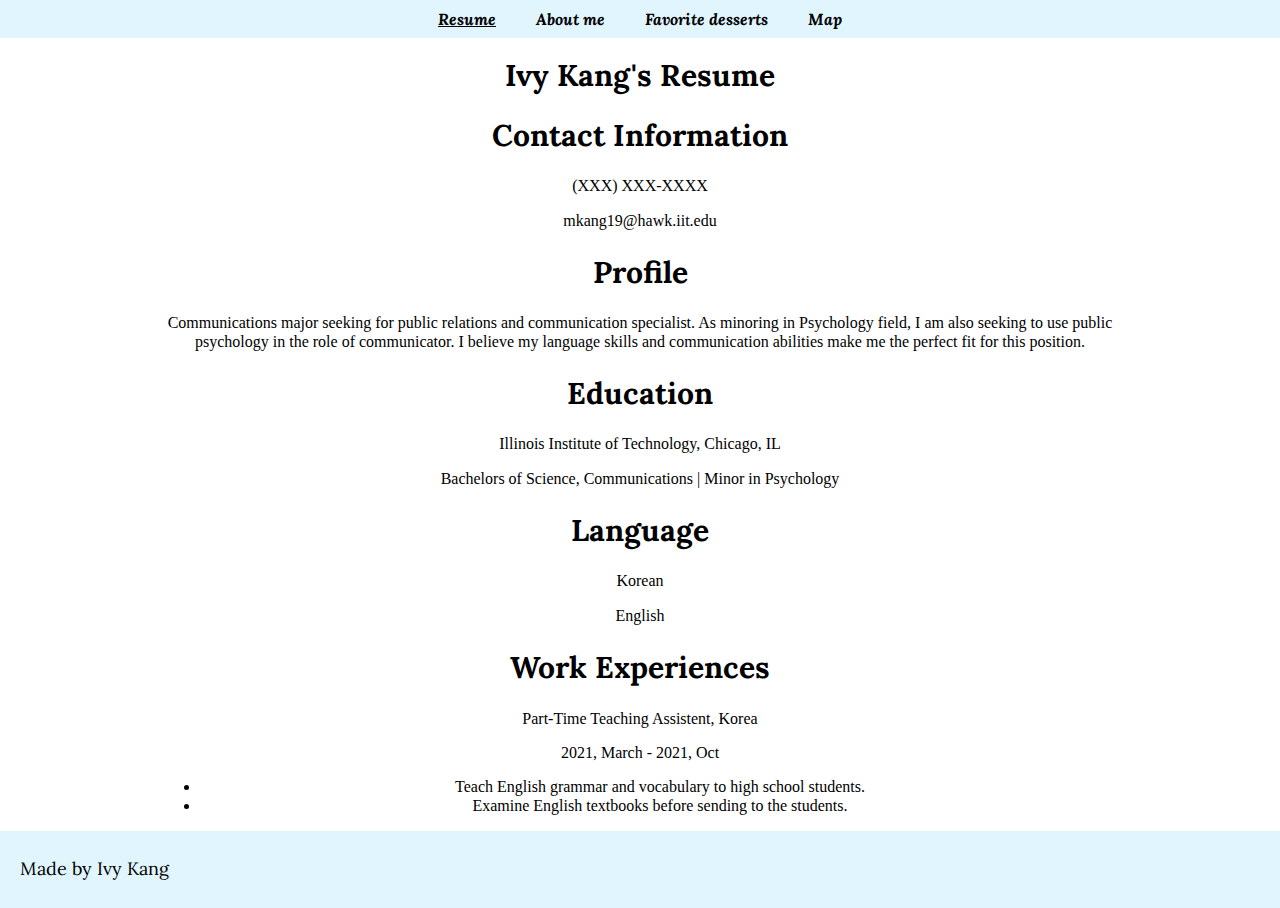
<file: index.html>
<!DOCTYPE html>
<html lang="en">
  <head>
    <meta charset="utf-8">
    <title>Resume</title>
    <link rel="stylesheet" href="css/reset.css">
    <link rel="stylesheet" href="css/style.css">
    <link rel="preconnect" href="https://fonts.googleapis.com">
    <link rel="preconnect" href="https://fonts.gstatic.com" crossorigin>
    <script async src="js/script.js"></script>
    <link href="https://fonts.googleapis.com/css2?family=Hind+Siliguri:wght@300&family=Lora&display=swap" rel="stylesheet">
  </head>
  <body>
    <header>
      <nav id="main-navbar">
        <div id="navbar-container">
          <ul>
            <li id="onpage"><a href="index.html">Resume</a></li>
            <li><a href="aboutme.html">About me</a></li>
            <li><a href="favdessert.html">Favorite desserts</a></li>
            <li><a href="map.html">Map</a></li>
          </ul>
        </div>  
      </nav>
    </header>
    <div id="container">
      <h1>Ivy Kang's Resume</h1>
      <section id="Contact-Information">
      <h2>Contact Information</h2>
        <p>(XXX) XXX-XXXX</p>
        <p>mkang19@hawk.iit.edu</p>
      </section>
      <section id="profile">
        <h2>Profile</h2>
        <p>Communications major seeking for public relations and communication specialist. As minoring in Psychology field, I am also seeking to use public psychology in the role of communicator. I believe my language skills and communication abilities make me the perfect fit for this position.</p>   
      </section>
      <section id="education">
        <h2>Education</h2>
        <p>Illinois Institute of Technology, Chicago, IL</p>
        <p>Bachelors of Science, Communications | Minor in Psychology</p>
      </section>
      <section id="language">
        <h2>Language</h2>
        <p>Korean</p>
        <p>English</p>
      </section>
      <section id="work-experience">
        <h2>Work Experiences</h2>
        <p>Part-Time Teaching Assistent, Korea</p>
        <p>2021, March - 2021, Oct</p>
        <ul>
          <li>Teach English grammar and vocabulary to high school students.</li>
          <li>Examine English textbooks before sending to the students.</li>
        </ul>		
      </section>       
    </div>  
    <footer id="footer">
      <p>Made by Ivy Kang</p>
    </footer>
  </body>
</html>
</file>
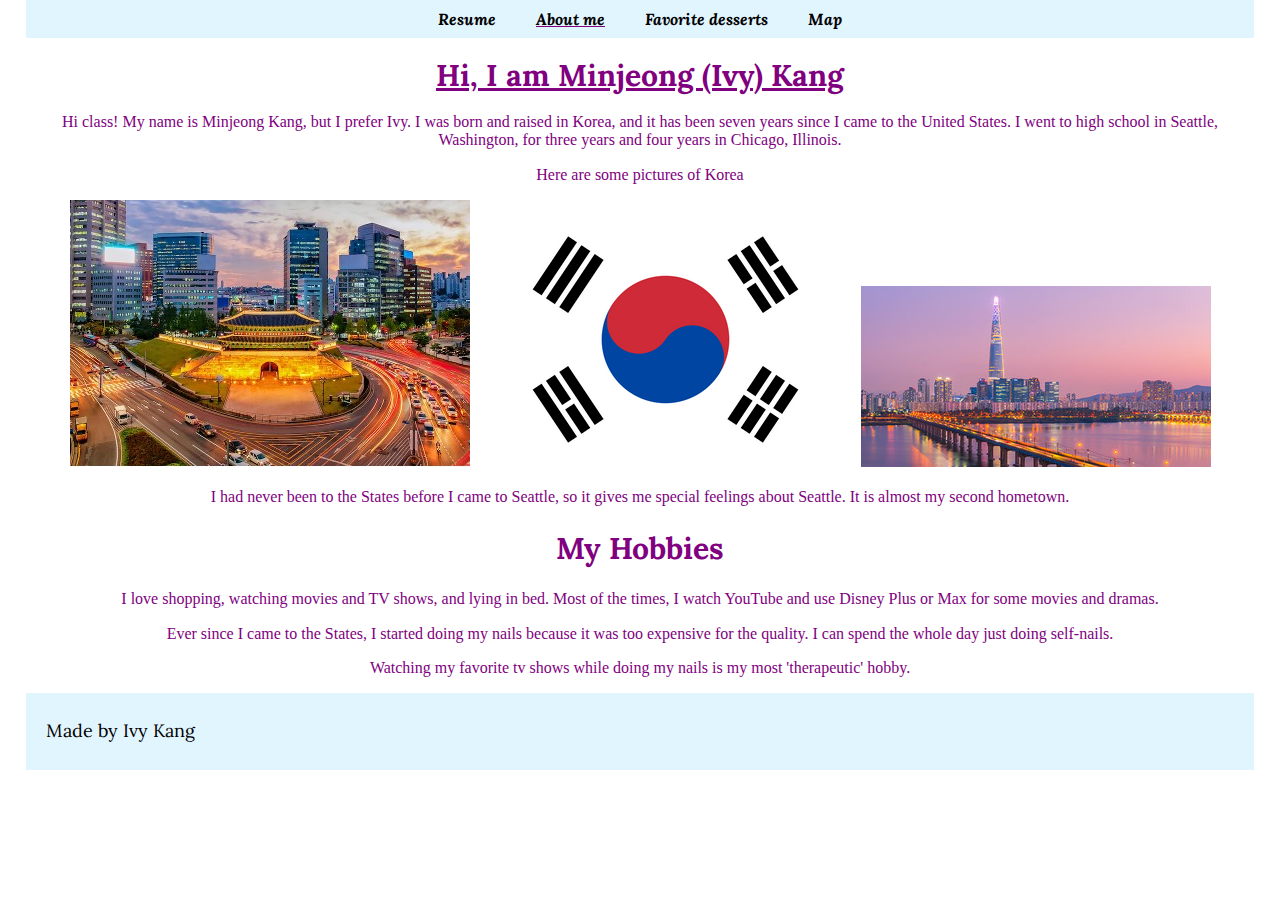
<file: aboutme.html>
<!DOCTYPE html>
<html lang="en">
  <head>
    <meta charset="utf-8">
    <title>About Me</title>
    <link rel="stylesheet" href="css/reset.css">  
    <link rel="stylesheet" href="css/style.css">
    <link rel="preconnect" href="https://fonts.googleapis.com">
    <link rel="preconnect" href="https://fonts.gstatic.com" crossorigin>
    <script async src="js/script.js"></script>
    <link href="https://fonts.googleapis.com/css2?family=Hind+Siliguri:wght@300&family=Lora&display=swap" rel="stylesheet">
  </head>
  <body id="aboutme-wrapper">
    <header>
      <nav id="main-navbar">
        <div id="navbar-container">
          <ul>
            <li><a href="index.html">Resume</a></li>
            <li id="onpage"><a href="aboutme.html">About me</a></li>
            <li><a href="favdessert.html">Favorite desserts</a></li>
            <li><a href="map.html">Map</a></li>
          </ul>
        </div>
      </nav>
    </header>
    <h1>Hi, I am Minjeong (Ivy) Kang</h1>
    <div id="introduction">
      <p>Hi class! My name is Minjeong Kang, but I prefer Ivy. I was born and raised in Korea, and it has been seven years since I came to the United States. I went to high school in Seattle, Washington, for three years and four years in Chicago, Illinois.</p>
      <p>Here are some pictures of Korea</p>	  
      <img src="images/korea1-resized.jpg" alt="korea view">
      <img src="images/koreaflag.png" alt="flag">
      <img src="images/korea2-resized.jpg" alt="korean view">
      <p>I had never been to the States before I came to Seattle, so it gives me special feelings about Seattle. It is almost my second hometown.</p>
    </div>
    <section id="myhobbies">
      <h2>My Hobbies</h2>
      <p>I love shopping, watching movies and TV shows, and lying in bed. Most of the times, I watch YouTube and use Disney Plus or Max for some movies and dramas.</p> 
      <p>Ever since I came to the States, I started doing my nails because it was too expensive for the quality. I can spend the whole day just doing self-nails.</p> 
      <p>Watching my favorite tv shows while doing my nails is my most 'therapeutic' hobby.</p>
    </section>
    <footer id="footer">
      <p>Made by Ivy Kang</p>
    </footer>
  </body>
</html>
</file>
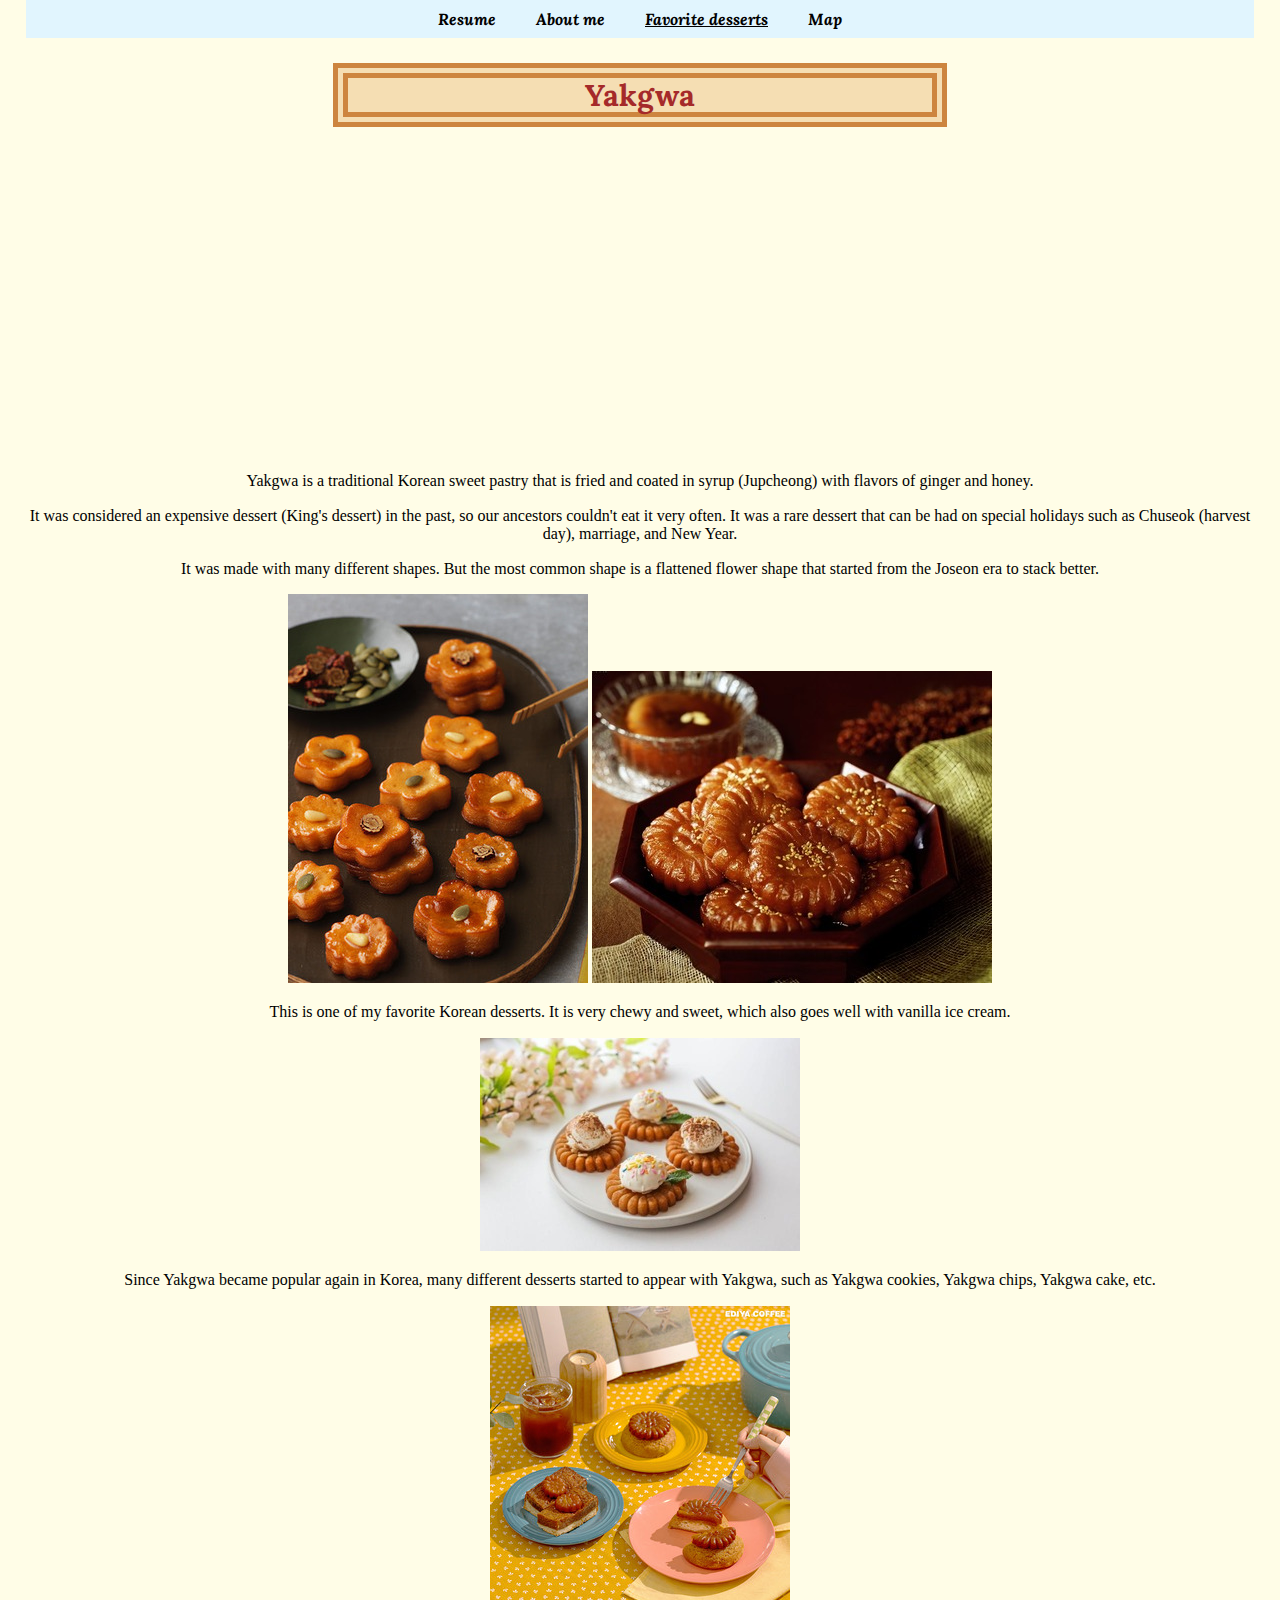
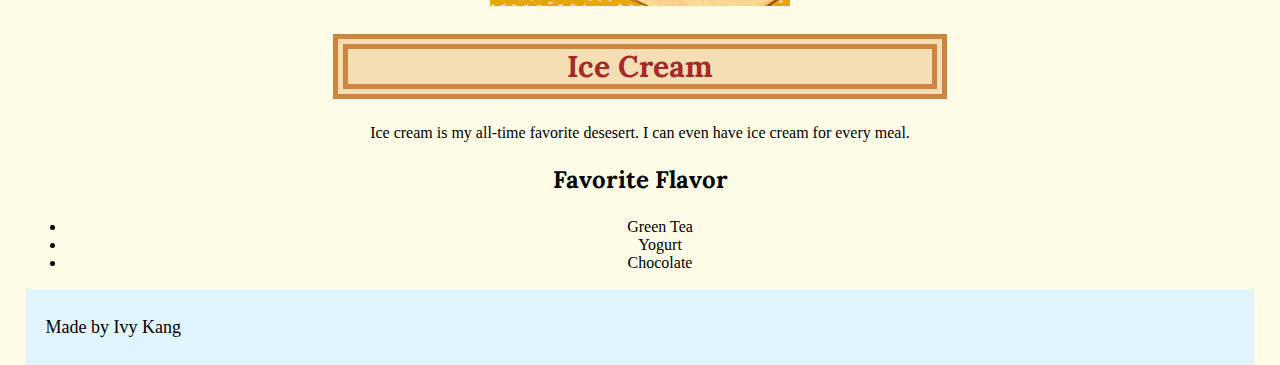
<file: favdessert.html>
<!DOCTYPE html>
<html lang="en">
  <head>
    <meta charset="utf-8">
    <title>Favorite Desserts</title>
    <link rel="stylesheet" href="css/reset.css">  
    <link rel="stylesheet" href="css/style.css">
    <link rel="preconnect" href="https://fonts.googleapis.com">
    <link rel="preconnect" href="https://fonts.gstatic.com" crossorigin>
    <script async src="js/script.js"></script>
    <link href="https://fonts.googleapis.com/css2?family=Hind+Siliguri:wght@300&family=Lora&display=swap" rel="stylesheet">
  </head>
  <body id="favdessert-wrapper">
    <header>
      <nav id="main-navbar">
        <div id="navbar-container">
          <ul>
            <li><a href="index.html">Resume</a></li>
            <li><a href="aboutme.html">About me</a></li>
            <li id="onpage"><a href="favdessert.html">Favorite desserts</a></li>
            <li><a href="map.html">Map</a></li>
          </ul>
        </div>
      </nav>
    </header>
    <section id="yakgwa">
      <h1>Yakgwa</h1> 
      <iframe src="https://www.youtube.com/embed/6qstjWCURa8" title="Korean Traditional Cookie Recipe" allow="accelerometer; autoplay; clipboard-write; encrypted-media; gyroscope; picture-in-picture; web-share" allowfullscreen></iframe>
      <p>Yakgwa is a traditional Korean sweet pastry that is fried and coated in syrup (Jupcheong) with flavors of ginger and honey.</p> 
      <p>It was considered an expensive dessert (King's dessert) in the past, so our ancestors couldn't eat it very often. It was a rare dessert that can be had on special holidays such as Chuseok (harvest day), marriage, and New Year.</p> 
      <p>It was made with many different shapes. But the most common shape is a flattened flower shape that started from the Joseon era to stack better.</p>
      <img src="images/pic1-resized.jpg" alt="Yakgwa shape">
      <img src="images/pic2-resized.jpg" alt="flower shape">
      <p>This is one of my favorite Korean desserts. It is very chewy and sweet, which also goes well with vanilla ice cream.</p>
      <img src="images/pic3-resized.jpg" alt="Yakgwa with ice cream">
      <p>Since Yakgwa became popular again in Korea, many different desserts started to appear with Yakgwa, such as Yakgwa cookies, Yakgwa chips, Yakgwa cake, etc.</p>
      <img src="images/pic4-resized.jpg" alt="Yakgwa desserts">
    </section>
    <section id="icecream">
      <h1>Ice Cream</h1>
      <p>Ice cream is my all-time favorite desesert. I can even have ice cream for every meal.</p>
    </section>
    <section id="favoriteflavor">
      <h3>Favorite Flavor</h3>
        <ul>
          <li>Green Tea</li>
          <li>Yogurt</li>
          <li>Chocolate</li>
        </ul>
    </section>
    <footer id="footer">
      <p>Made by Ivy Kang</p>
    </footer>  
  </body>
</html>
</file>
<file: css/style.css>
#main-navbar {
  background-color: #E1F5FE;
  overflow: hidden;
}

#navbar-container {
  float: left;
  width: 100%;
  position: relative;
}
#main-navbar ul {
  list-style-type: none;
  margin: 0;
  padding: 0;
  position: relative;
  left: 50%;
  float: left;
}

#main-navbar ul li {
  float: left;
  right: 50%;
  display: block;
  position: relative;
}

#main-navbar ul li a {
  display: block;
  text-decoration: none;
  font-family: 'Lora', cursive;
  text-align: center;
  font-style: italic;
  font-weight: bold;
  color: black;
  padding: 10px 20px;
}

#main-navbar ul li a:hover {
  text-decoration: underline;
}

#onpage {
  text-decoration: underline;
}

/* Above is navigation */

#container {
  width: 960px;
  margin: 0 auto;
  overflow: hidden;
  text-align: center;
}  

#container p {
  font-family: 'Hin Silliguri', cursive;
  text-decoration: none;
  color: black;
}

h1, h2, h3 {
  font-family: 'Lora', cursive;
  font-size: 30px;
} 

#footer {
  clear: left;
  background-color: #E1F5FE;
  font-size: 18px;
  padding: 10px 20px;
  color: black;	
  font-family: 'Lora', cursive;
  text-align: left;
}

.img {
  height: 100%;
  width: 100%;
  object-fit: contain;
  position: static;
}

iframe {
  height: 300px;
  width: 500px;
  position: static;
  border: 0;
}

#aboutme-wrapper {
  padding: 0% 2%;
  text-align: center;
  color: purple;
}  

#aboutme-wrapper h1{
  text-decoration: underline;
}

#favdessert-wrapper {
  padding: 0% 2%;
  text-align: center;
  background-color: #FFFDE7;
}  

#favdessert-wrapper h1{
  border: solid peru 0.5em;
  border-style: double;
  background-color: wheat;
  margin: 2% 25%;
  color: brown;
}     

#favdessert-wrapper p{
  font-family: 'Hin Silliguri', cursive;
  text-decoration: none;
}

#favdessert-wrapper h3{
  font-size: 1.5em;
}  

#map-wrapper h1{
  color: orange;
}

#wrapper{
  width: 750px;
  margin: 0 auto;
  background-color: #F8C471;
  overflow: hidden;
}
  
#canvas{
 width: 700px;
 height: 500px;
 background-color: gray;
 margin: 30px auto;
}  

@media only screen and (min-width: 320px) {
  #wrapper{
    width: 100%;
    margin: 0 auto;
    overflow: hidden;
}
    
  #canvas{
    float:none;
    width: 100%;
}  

@media only screen and (max-width: 700px) {
  #wrapper{
    width: 100%;
    height: auto;
  }
    
  #canvas{
   width: 100%;
   height: auto;
   margin: auto;
}
</file>
